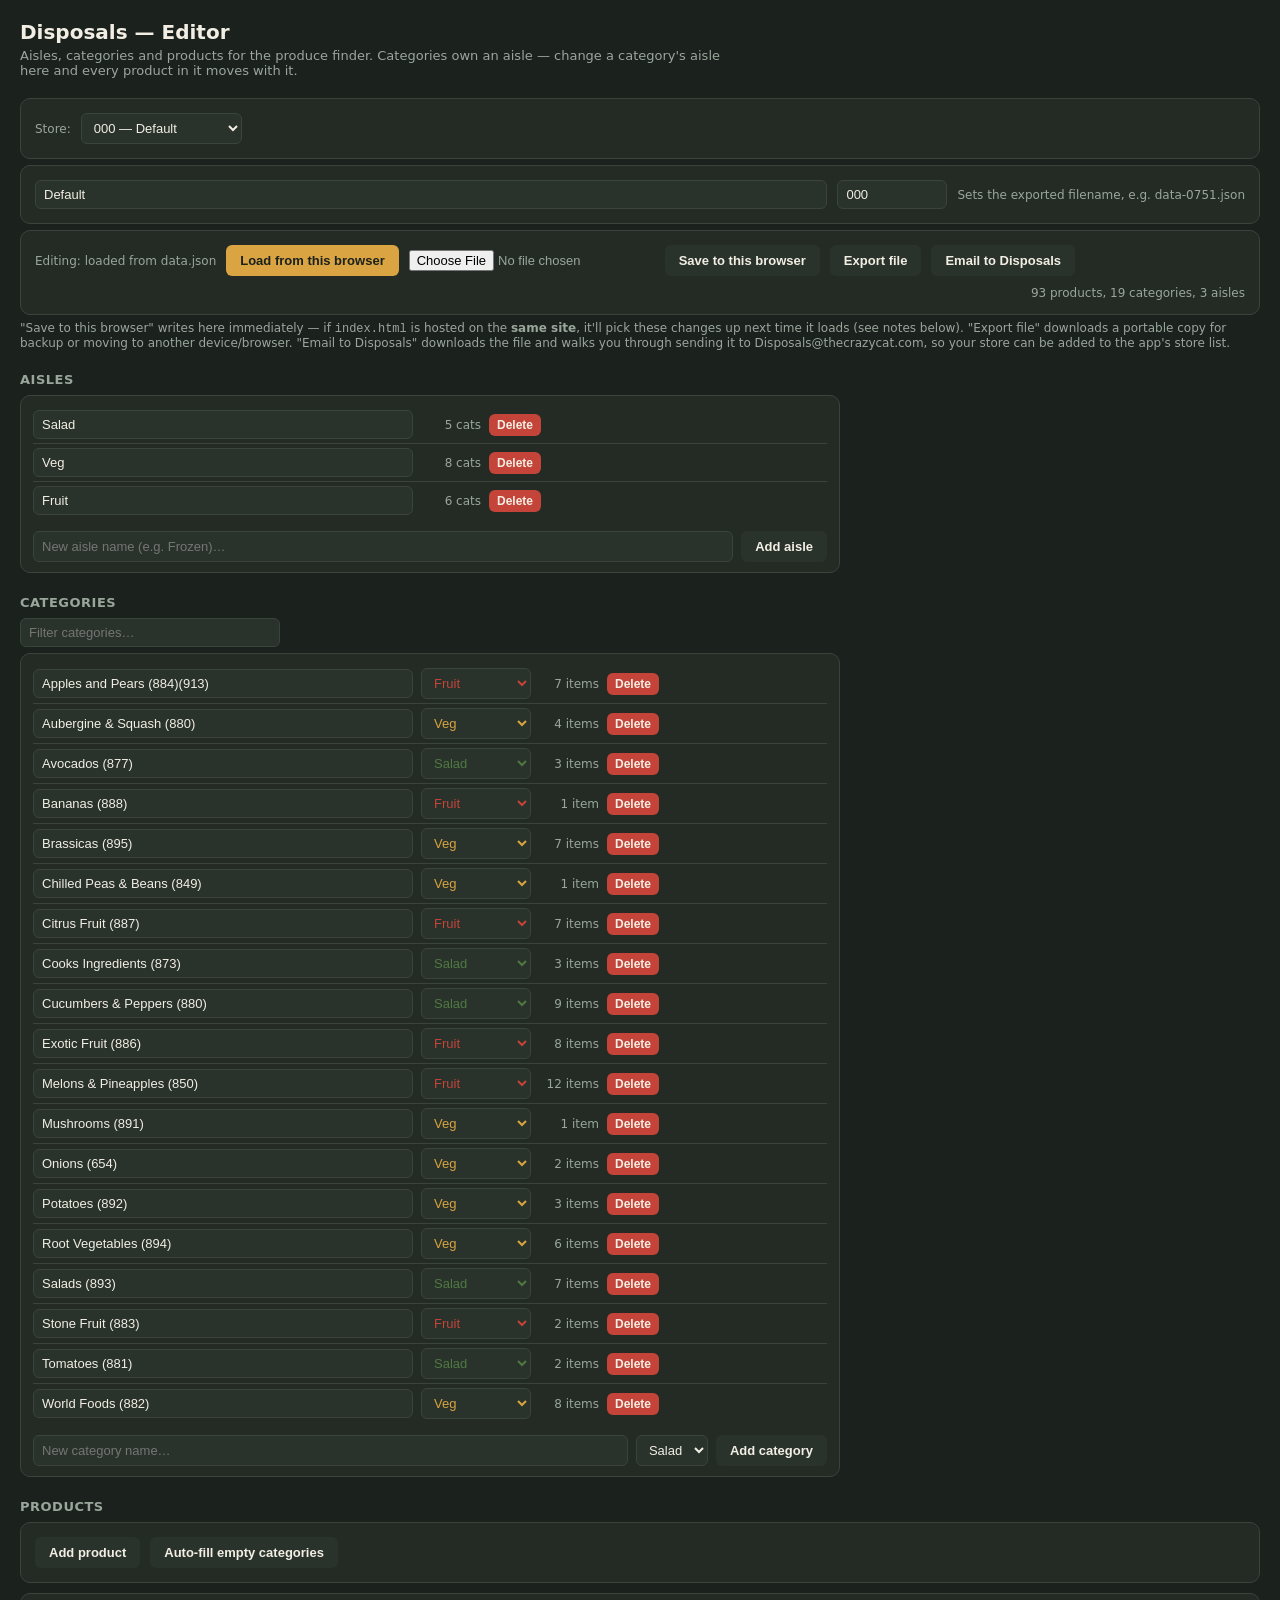
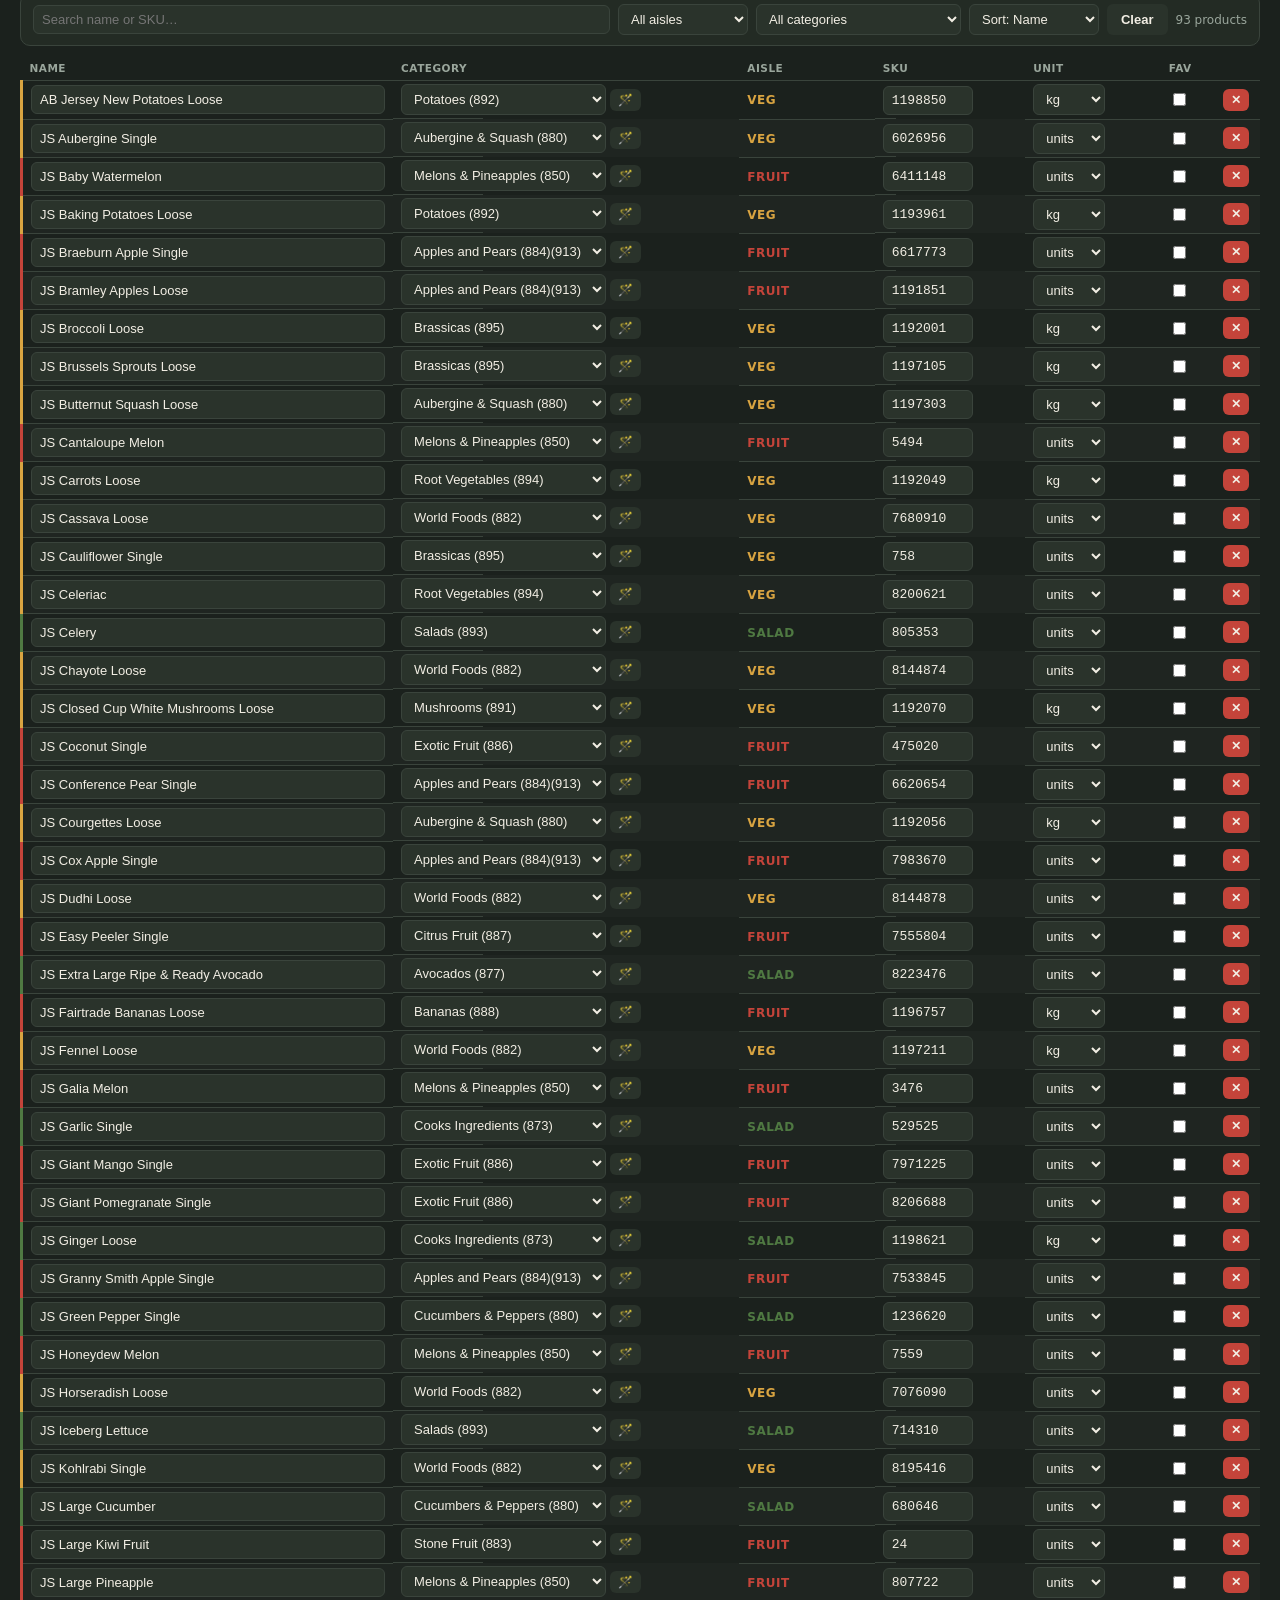
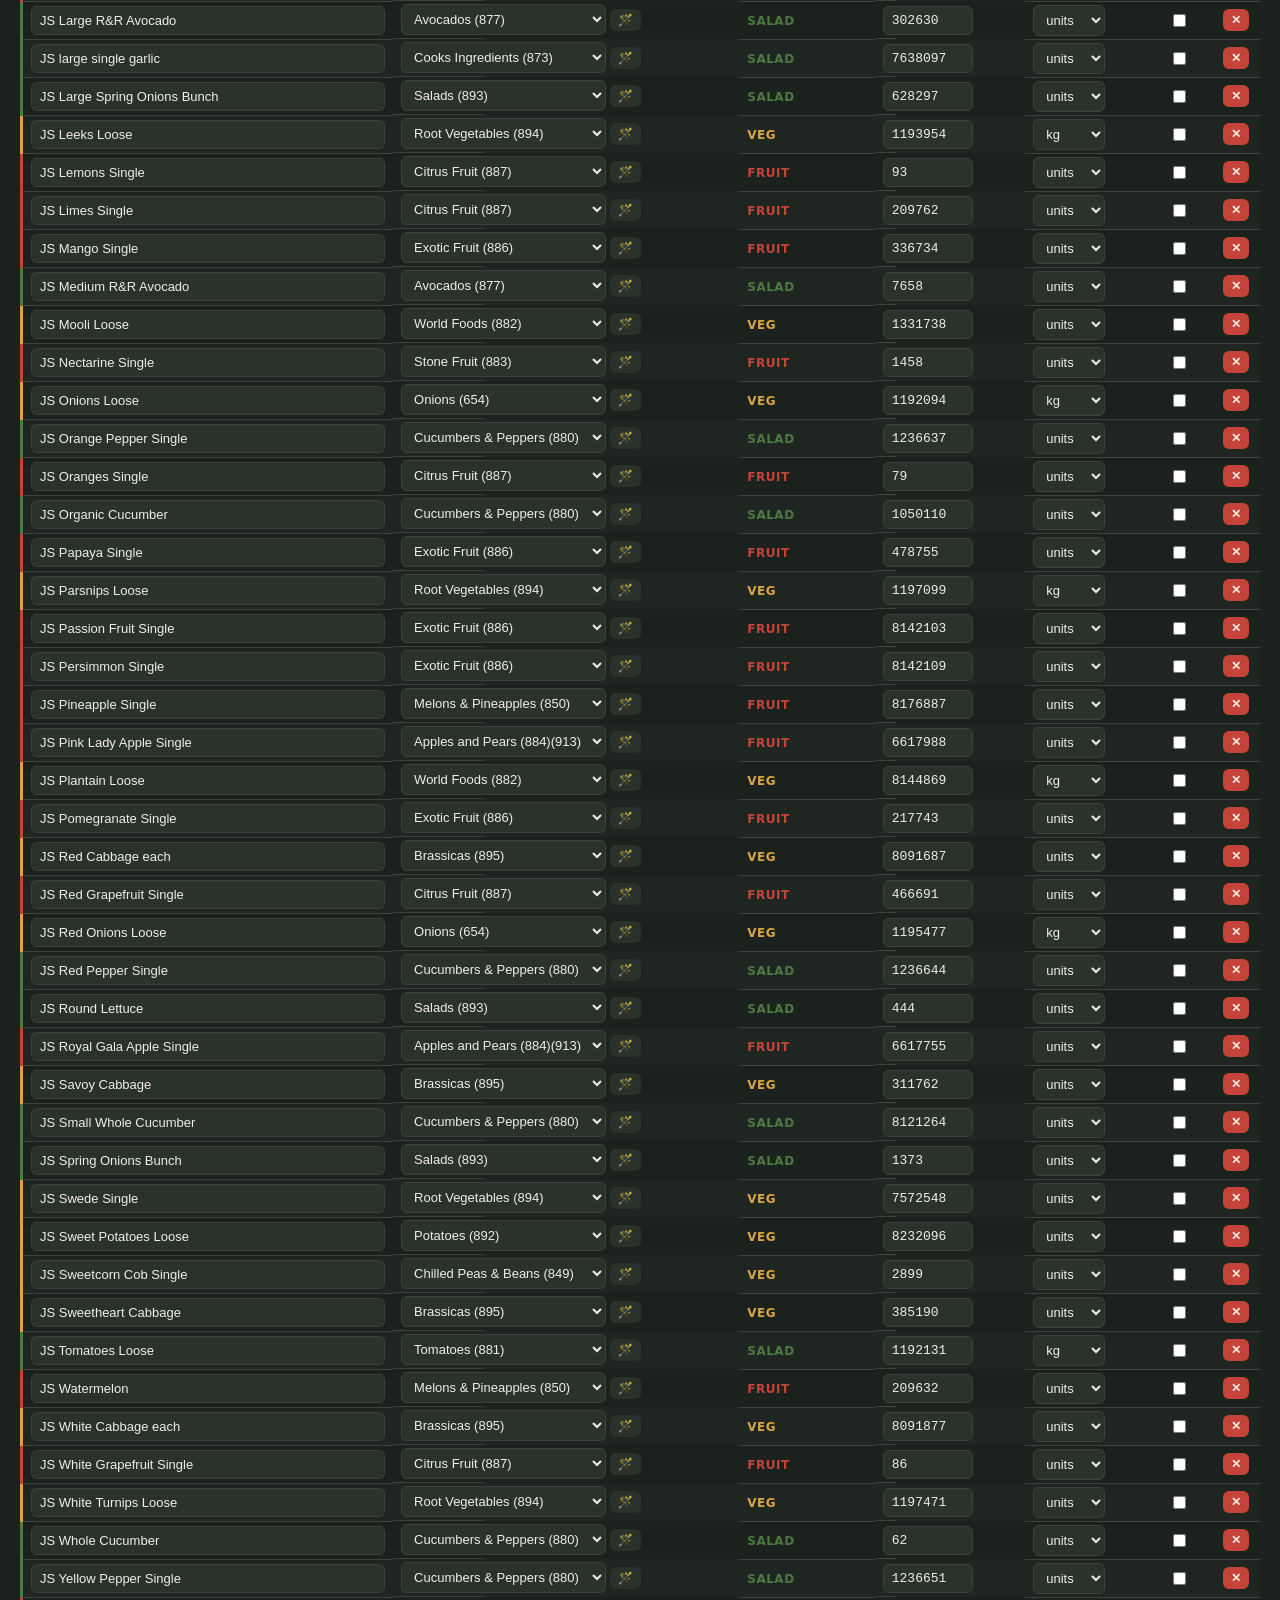
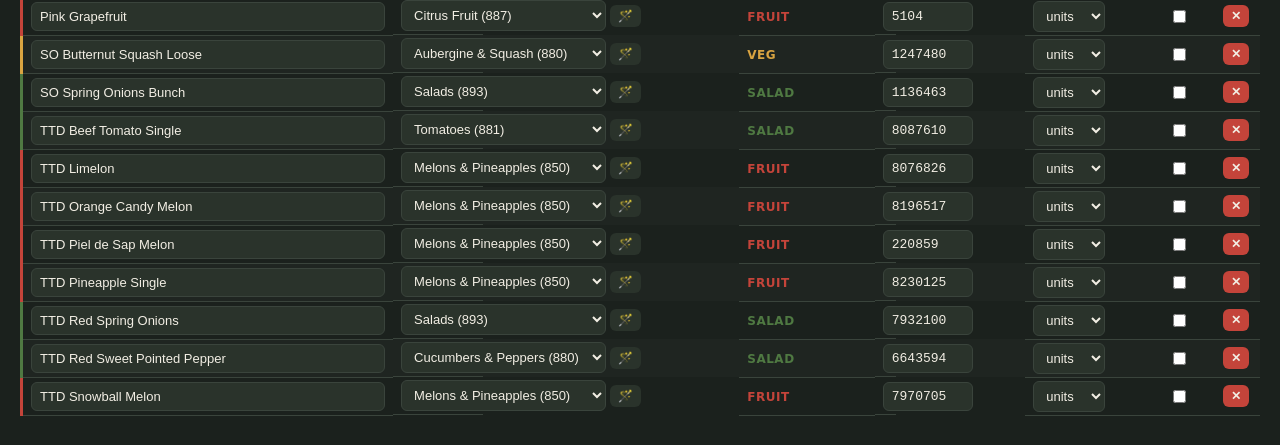
<file: aisle-editor.html>
<!DOCTYPE html>
<html lang="en">
<head>
<meta charset="UTF-8">
<meta name="viewport" content="width=device-width, initial-scale=1">
<title>Disposals — Editor</title>
<style>
  :root {
    --bg: #1B211D; --panel: #232B24; --panel-raised: #2A332B;
    --line: #3A443C; --text: #F2EEE4; --text-muted: #9AA69C;
    --fruit: #C4443A; --veg: #D9A441; --salad: #4F7942;
  }
  * { box-sizing: border-box; }
  [hidden] { display: none !important; }
  body {
    margin: 0; background: var(--bg); color: var(--text);
    font-family: 'Inter', system-ui, sans-serif; padding: 20px;
  }
  h1 { font-size: 20px; margin: 0 0 4px; }
  p.sub { color: var(--text-muted); margin: 0 0 20px; font-size: 13px; max-width: 700px; }
  h2 { font-size: 13px; text-transform: uppercase; letter-spacing: 0.5px; color: var(--text-muted); margin: 22px 0 8px; }

  .toolbar {
    display: flex; gap: 10px; align-items: center; flex-wrap: wrap;
    margin-bottom: 6px; padding: 14px; background: var(--panel);
    border: 1px solid var(--line); border-radius: 10px;
  }
  .toolbar-note { color: var(--text-muted); font-size: 12px; margin: 0 0 18px; }
  .toolbar input[type="file"] { color: var(--text-muted); font-size: 13px; }
  button {
    background: var(--veg); color: var(--bg); border: none;
    border-radius: 6px; padding: 8px 14px; font-weight: 700; cursor: pointer;
    font-size: 13px;
  }
  button.secondary { background: var(--panel-raised); color: var(--text); }
  button.danger { background: var(--fruit); color: var(--text); }
  button.icon-btn { padding: 4px 8px; font-size: 12px; }
  .toolbar .count { color: var(--text-muted); font-size: 12px; margin-left: auto; }

  input[type="text"], select {
    background: var(--panel-raised); border: 1px solid var(--line);
    color: var(--text); border-radius: 6px; padding: 6px 8px; font-size: 13px;
  }
  select option { background: var(--panel-raised); color: var(--text); }

  table { width: 100%; border-collapse: collapse; font-size: 13px; table-layout: fixed; }
  thead th:nth-child(1), tbody td:nth-child(1) { width: 30%; }
  thead th:nth-child(2), tbody td:nth-child(2) { width: 26%; }
  thead th:nth-child(3), tbody td:nth-child(3) { width: 10%; }
  thead th:nth-child(4), tbody td:nth-child(4) { width: 14%; }
  thead th:nth-child(5), tbody td:nth-child(5) { width: 10%; }
  thead th:nth-child(6), tbody td:nth-child(6) { width: 6%; }
  thead th:nth-child(7), tbody td:nth-child(7) { width: 4%; }
  thead th {
    text-align: left; padding: 6px 8px; border-bottom: 1px solid var(--line);
    color: var(--text-muted); font-weight: 600; position: sticky; top: 0;
    background: var(--bg); font-size: 10.5px; text-transform: uppercase; letter-spacing: 0.5px;
  }
  tbody td { padding: 3px 8px; border-bottom: 1px solid var(--line); vertical-align: middle; }
  tbody tr:nth-child(even) { background: rgba(255,255,255,0.02); }
  tbody tr:hover { background: var(--panel); }
  tbody tr { border-left: 3px solid transparent; }
  tbody tr[data-color="Fruit"] { border-left-color: var(--fruit); }
  tbody tr[data-color="Veg"] { border-left-color: var(--veg); }
  tbody tr[data-color="Salad"] { border-left-color: var(--salad); }
  .name-cell { font-weight: 600; }
  .name-cell input { width: 100%; }
  .sku-cell { display: flex; align-items: center; gap: 4px; }
  .sku-cell input { font-family: 'IBM Plex Mono', monospace; width: 90px; }
  .sku-dupe-warn { color: var(--fruit); font-size: 13px; cursor: help; }
  .aisle-Fruit { color: var(--fruit); }
  .aisle-Veg { color: var(--veg); }
  .aisle-Salad { color: var(--salad); }
  .row-changed td:first-child { box-shadow: inset 3px 0 0 var(--veg); }
  .empty-notice { color: var(--text-muted); padding: 40px; text-align: center; }
  .table-wrap { overflow-x: auto; margin-bottom: 10px; }
  .cat-select-cell { display: flex; gap: 4px; align-items: center; }
  .aisle-readonly { font-size: 12px; font-weight: 700; text-transform: uppercase; letter-spacing: 0.5px; }

  .panel {
    display: flex; flex-direction: column; gap: 4px;
    background: var(--panel); border: 1px solid var(--line);
    border-radius: 10px; padding: 10px 12px; margin-bottom: 18px;
    max-width: 820px;
  }
  .panel-row {
    display: flex; align-items: center; gap: 8px;
    padding: 4px 0; border-bottom: 1px solid var(--line);
  }
  .panel-row:last-child { border-bottom: none; }
  .panel-row input[type="text"] { flex: 1 1 320px; max-width: 380px; }
  .panel-row select { flex: none; width: 110px; }
  .panel-row .count { color: var(--text-muted); font-size: 12px; width: 60px; flex: none; text-align: right; }
  .panel-add-row { display: flex; gap: 8px; margin-top: 8px; flex-wrap: wrap; }
  .panel-add-row input { flex: 1; min-width: 140px; }
  .filter-bar {
    display: flex; gap: 8px; align-items: center; flex-wrap: wrap;
    margin-bottom: 10px; padding: 10px 12px; background: var(--panel);
    border: 1px solid var(--line); border-radius: 10px;
  }
  .filter-bar input[type="text"] { flex: 1; min-width: 180px; }
  .filter-bar select { min-width: 130px; }
  .filter-bar .count { color: var(--text-muted); font-size: 12px; margin-left: auto; }
  .cat-search { margin-bottom: 6px; }
  .cat-search input { width: 260px; }

  .modal-overlay {
    position: fixed; inset: 0; background: rgba(0,0,0,0.6);
    display: flex; align-items: center; justify-content: center; z-index: 100;
  }
  .modal {
    background: var(--panel); border: 1px solid var(--line); border-radius: 12px;
    padding: 20px; width: 340px; display: flex; flex-direction: column; gap: 12px;
  }
  .modal h3 { margin: 0; font-size: 16px; }
  .modal label { display: flex; flex-direction: column; gap: 4px; font-size: 12px; color: var(--text-muted); }
  .modal label input, .modal label select { width: 100%; }
  .modal-actions { display: flex; justify-content: flex-end; gap: 8px; margin-top: 4px; }
  .dupe-warning { color: var(--fruit); font-size: 12px; margin: -4px 0 0; }

  .restore-banner {
    display: flex; align-items: center; gap: 10px; flex-wrap: wrap;
    background: var(--panel-raised); border: 1px solid var(--veg);
    border-radius: 8px; padding: 10px 12px; margin-bottom: 14px; font-size: 13px;
  }
  .restore-banner span { flex: 1; min-width: 200px; }
</style>
</head>
<body>

<h1>Disposals — Editor</h1>
<p class="sub">Aisles, categories and products for the produce finder. Categories own an aisle — change a category's aisle here and every product in it moves with it.</p>

<div class="toolbar" style="margin-bottom:6px;">
  <label for="editorStoreSelect" style="font-size:12px;color:var(--text-muted);">Store:</label>
  <select id="editorStoreSelect">
    <option value="000">000 — Default</option>
    <option value="new">+ Add new store</option>
  </select>
</div>
<div id="storeMetaRow" class="toolbar" hidden>
  <input type="text" id="editorStoreName" placeholder="Store name" maxlength="25" style="flex:1;min-width:160px;">
  <input type="text" id="editorStoreNumber" placeholder="Store #" inputmode="numeric" maxlength="4" style="width:110px;">
  <span class="count" id="storeMetaHint">Sets the exported filename, e.g. data-0751.json</span>
</div>

<div class="toolbar">
  <span id="sourceLabel" style="font-size:12px;color:var(--text-muted);"></span>
  <button id="loadLocalBtn">Load from this browser</button>
  <input type="file" id="fileInput" accept="application/json">
  <button id="saveLocalBtn" class="secondary" disabled>Save to this browser</button>
  <button id="exportBtn" class="secondary" disabled>Export file</button>
  <button id="emailExportBtn" class="secondary" disabled>Email to Disposals</button>
  <span class="count" id="countLabel"></span>
</div>
<p class="toolbar-note">
  "Save to this browser" writes here immediately — if <code>index.html</code> is hosted on
  the <strong>same site</strong>, it'll pick these changes up next time it loads (see notes below).
  "Export file" downloads a portable copy for backup or moving to another device/browser.
  "Email to Disposals" downloads the file and walks you through sending it to Disposals@thecrazycat.com, so your store can be added to the app's store list.
</p>

<div class="modal-overlay" id="emailInstructionsModal" hidden>
  <div class="modal">
    <h3>Send this store's file</h3>
    <p style="margin:0;font-size:13px;color:var(--text-muted);">
      <strong id="emailDownloadedFilename"></strong> just downloaded to this device.
    </p>
    <ol style="margin:0;padding-left:18px;font-size:13px;line-height:1.6;">
      <li>Find that file (check your Downloads folder/notification).</li>
      <li>Attach it to an email.</li>
      <li>Send it to the address below.</li>
    </ol>
    <div style="display:flex;align-items:center;gap:8px;background:var(--panel-raised);border:1px solid var(--line);border-radius:6px;padding:8px 10px;">
      <code id="emailAddressText" style="flex:1;font-size:13px;user-select:all;">Disposals@thecrazycat.com</code>
      <button id="copyEmailBtn" class="secondary icon-btn" type="button">Copy</button>
    </div>
    <div class="modal-actions" style="justify-content:space-between;">
      <button id="openEmailAppBtn" class="secondary" type="button">Open email app</button>
      <button id="closeEmailModalBtn" type="button">Done</button>
    </div>
  </div>
</div>

<div class="restore-banner" id="restoreBanner" hidden>
  <span id="restoreBannerText"></span>
  <button id="restoreBtn" class="secondary">Load them instead</button>
  <button id="discardRestoreBtn" class="secondary">Discard</button>
</div>

<div id="mainArea" hidden>

  <h2>Aisles</h2>
  <div class="panel">
    <div id="aisleList"></div>
    <div class="panel-add-row">
      <input type="text" id="newAisleInput" placeholder="New aisle name (e.g. Frozen)…">
      <button id="addAisleBtn" class="secondary">Add aisle</button>
    </div>
  </div>

  <h2>Categories</h2>
  <div class="cat-search"><input type="text" id="catSearchInput" placeholder="Filter categories…"></div>
  <div class="panel">
    <div id="catList"></div>
    <div class="panel-add-row">
      <input type="text" id="newCatInput" placeholder="New category name…">
      <select id="newCatAisle"></select>
      <button id="addCatBtn" class="secondary">Add category</button>
    </div>
  </div>

  <h2>Products</h2>
  <div class="toolbar" style="margin-bottom:10px;">
    <button id="addProductBtn" class="secondary">Add product</button>
    <button id="autoFillBtn" class="secondary">Auto-fill empty categories</button>
  </div>
  <div class="filter-bar">
    <input type="text" id="searchInput" placeholder="Search name or SKU…">
    <select id="filterAisle"><option value="">All aisles</option></select>
    <select id="filterCategory"><option value="">All categories</option></select>
    <select id="sortSelect">
      <option value="name">Sort: Name</option>
      <option value="category">Sort: Category</option>
      <option value="aisle">Sort: Aisle</option>
      <option value="sku">Sort: SKU</option>
    </select>
    <button id="clearFiltersBtn" class="secondary">Clear</button>
    <span class="count" id="filterCountLabel"></span>
  </div>
  <div class="table-wrap">
    <table id="table">
      <thead>
        <tr>
          <th>Name</th>
          <th style="width:230px">Category</th>
          <th style="width:90px">Aisle</th>
          <th style="width:100px">SKU</th>
          <th style="width:90px">Unit</th>
          <th style="width:36px">Fav</th>
          <th style="width:30px"></th>
        </tr>
      </thead>
      <tbody id="tbody"></tbody>
    </table>
  </div>
</div>
<p class="empty-notice" id="emptyNotice">Load data from this browser, or import a products.json / data.json file, to start editing.</p>

<div class="modal-overlay" id="addProductModal" hidden>
  <div class="modal">
    <h3>Add product</h3>
    <label>Name<input type="text" id="apName" placeholder="Product name…"></label>
    <label>Category
      <select id="apCategory"></select>
    </label>
    <label id="apFallbackWrap">Fallback aisle (no category set)
      <select id="apFallbackAisle"></select>
    </label>
    <label>SKU (required)<input type="text" id="apSku" placeholder="e.g. 1198850" required></label>
    <label>Unit
      <select id="apUnit"></select>
    </label>
    <p class="dupe-warning" id="apDupeWarning" hidden></p>
    <div class="modal-actions">
      <button id="apCancel" class="secondary">Cancel</button>
      <button id="apSave">Add product</button>
    </div>
  </div>
</div>

<script>
// Mirrors app.js's per-store namespacing: the default store (000) keeps the
// original, unsuffixed key so this editor still shares state with index.html
// on that store; any other ?store=NNNN gets its own "_NNNN" localStorage key
// and data file, matching stores/data-NNNN.json.
const ACTIVE_STORE = new URLSearchParams(location.search).get('store')
  || localStorage.getItem('cratelog_active_store')
  || '000';
const DATA_KEY = ACTIVE_STORE === '000' ? 'cratelog_data' : `cratelog_data_${ACTIVE_STORE}`;
function activeStoreDataFile() {
  // 'new' isn't a real store yet — it starts from the default catalog as a
  // template, same as opening the default store itself.
  return (ACTIVE_STORE === '000' || ACTIVE_STORE === 'new') ? 'data.json' : `stores/data-${ACTIVE_STORE}.json`;
}
let DATA = null;

const UNIT_OPTIONS = [
  { value: 'units', label: 'units' },
  { value: 'cases', label: 'cases' },
  { value: 'kg', label: 'kg' },
];

// Sanitizes an <input> live as the user types, preserving cursor position
// when the cleaned value differs from what's on screen.
function sanitizeInput(el, cleanFn) {
  const raw = el.value;
  const cleaned = cleanFn(raw);
  if (cleaned === raw) return cleaned;
  const pos = Math.max(0, el.selectionStart - (raw.length - cleaned.length));
  el.value = cleaned;
  el.setSelectionRange(pos, pos);
  return cleaned;
}
function cleanStoreNumber(v) { return v.replace(/[^0-9]/g, '').slice(0, 4); }
function cleanStoreName(v) {
  return v.replace(/[^a-zA-Z ]/g, '').replace(/ {2,}/g, ' ').slice(0, 25)
    .toLowerCase().replace(/(^|\s)[a-z]/g, c => c.toUpperCase());
}

const AUTO_RULES = [
  { kw: ['banana'], aisle: 'Fruit', category: 'Bananas' },
  { kw: ['apple', 'pear'], aisle: 'Fruit', category: 'Apples & Pears' },
  { kw: ['lemon', 'lime', 'grapefruit', 'easy peeler', 'orange'], aisle: 'Fruit', category: 'Citrus' },
  { kw: ['kiwi'], aisle: 'Fruit', category: 'Kiwi' },
  { kw: ['melon', 'watermelon'], aisle: 'Fruit', category: 'Melons' },
  { kw: ['pineapple', 'mango', 'pomegranate', 'papaya', 'persimmon', 'passion fruit', 'coconut'], aisle: 'Fruit', category: 'Tropical & Exotic Fruit' },
  { kw: ['pepper'], aisle: 'Veg', category: 'Peppers' },
  { kw: ['avocado'], aisle: 'Veg', category: 'Avocados' },
  { kw: ['mushroom'], aisle: 'Veg', category: 'Mushrooms' },
  { kw: ['carrot', 'swede', 'parsnip', 'turnip', 'celeriac', 'leek'], aisle: 'Veg', category: 'Root Vegetables' },
  { kw: ['sweetcorn'], aisle: 'Veg', category: 'Corn & Sweetcorn' },
  { kw: ['brussels', 'broccoli', 'cauliflower'], aisle: 'Veg', category: 'Broccoli, Cauliflower & Brassicas' },
  { kw: ['cabbage'], aisle: 'Veg', category: 'Cabbage' },
  { kw: ['courgette', 'aubergine', 'butternut', 'squash'], aisle: 'Veg', category: 'Aubergine & Squash' },
  { kw: ['baking potato', 'sweet potato', 'jersey new potato', 'potato'], aisle: 'Veg', category: 'Potatoes & Sweet Potatoes' },
  { kw: ['horseradish', 'dudhi', 'cassava', 'mooli', 'chayote', 'kohlrabi', 'plantain', 'fennel'], aisle: 'Veg', category: 'World & Speciality Veg' },
  { kw: ['tomato'], aisle: 'Salad', category: 'Tomatoes' },
  { kw: ['lettuce'], aisle: 'Salad', category: 'Lettuce' },
  { kw: ['cucumber', 'celery'], aisle: 'Salad', category: 'Cucumber & Celery' },
  { kw: ['spring onion'], aisle: 'Salad', category: 'Spring Onions' },
  { kw: ['onion', 'garlic', 'ginger'], aisle: 'Veg', category: 'Onions, Garlic & Ginger' },
];
function autoSuggest(name) {
  const low = (name || '').toLowerCase();
  for (const rule of AUTO_RULES) {
    if (rule.kw.some(k => low.includes(k))) return { aisle: rule.aisle, category: rule.category };
  }
  return null;
}

const els = {
  editorStoreSelect: document.getElementById('editorStoreSelect'),
  sourceLabel: document.getElementById('sourceLabel'),
  loadLocalBtn: document.getElementById('loadLocalBtn'),
  fileInput: document.getElementById('fileInput'),
  saveLocalBtn: document.getElementById('saveLocalBtn'),
  exportBtn: document.getElementById('exportBtn'),
  emailExportBtn: document.getElementById('emailExportBtn'),
  countLabel: document.getElementById('countLabel'),
  storeMetaRow: document.getElementById('storeMetaRow'),
  editorStoreName: document.getElementById('editorStoreName'),
  editorStoreNumber: document.getElementById('editorStoreNumber'),
  mainArea: document.getElementById('mainArea'),
  emptyNotice: document.getElementById('emptyNotice'),
  tbody: document.getElementById('tbody'),
  aisleList: document.getElementById('aisleList'),
  newAisleInput: document.getElementById('newAisleInput'),
  addAisleBtn: document.getElementById('addAisleBtn'),
  catList: document.getElementById('catList'),
  newCatInput: document.getElementById('newCatInput'),
  newCatAisle: document.getElementById('newCatAisle'),
  addCatBtn: document.getElementById('addCatBtn'),
  addProductBtn: document.getElementById('addProductBtn'),
  autoFillBtn: document.getElementById('autoFillBtn'),
  catSearchInput: document.getElementById('catSearchInput'),
  searchInput: document.getElementById('searchInput'),
  filterAisle: document.getElementById('filterAisle'),
  filterCategory: document.getElementById('filterCategory'),
  sortSelect: document.getElementById('sortSelect'),
  clearFiltersBtn: document.getElementById('clearFiltersBtn'),
  filterCountLabel: document.getElementById('filterCountLabel'),
  addProductModal: document.getElementById('addProductModal'),
  apName: document.getElementById('apName'),
  apCategory: document.getElementById('apCategory'),
  apFallbackWrap: document.getElementById('apFallbackWrap'),
  apFallbackAisle: document.getElementById('apFallbackAisle'),
  apSku: document.getElementById('apSku'),
  apUnit: document.getElementById('apUnit'),
  apDupeWarning: document.getElementById('apDupeWarning'),
  apSave: document.getElementById('apSave'),
  apCancel: document.getElementById('apCancel'),
  emailInstructionsModal: document.getElementById('emailInstructionsModal'),
  emailDownloadedFilename: document.getElementById('emailDownloadedFilename'),
  copyEmailBtn: document.getElementById('copyEmailBtn'),
  openEmailAppBtn: document.getElementById('openEmailAppBtn'),
  closeEmailModalBtn: document.getElementById('closeEmailModalBtn'),
  restoreBanner: document.getElementById('restoreBanner'),
  restoreBannerText: document.getElementById('restoreBannerText'),
  restoreBtn: document.getElementById('restoreBtn'),
  discardRestoreBtn: document.getElementById('discardRestoreBtn'),
};

// Lists every store from stores/stores.json (same manifest index.html's
// dropdown reads) plus a fixed "+ Add new store" option. A missing/
// unreachable manifest just leaves the dropdown at its static Default +
// Add new store fallback already in the HTML.
//
// The select stays disabled for the duration of the fetch: it starts
// populated with only the static fallback options, and swapping its
// innerHTML out from under a click the user made while those were still
// showing would select whatever ended up in that same list position —
// not what they actually clicked on.
async function initStoreSelect() {
  els.editorStoreSelect.disabled = true;
  let manifest;
  try {
    const res = await fetch('stores/stores.json?t=' + Date.now(), { cache: 'no-store' });
    if (!res.ok) return;
    manifest = await res.json();
    if (!Array.isArray(manifest)) return;
    const storeOptions = manifest.map(s => `<option value="${s.number}">${s.number} — ${s.name}</option>`).join('');
    els.editorStoreSelect.innerHTML = storeOptions + '<option value="new">+ Add new store</option>';
    els.editorStoreSelect.value = ACTIVE_STORE;
  } catch (e) {
    // leave the static fallback options in place
  } finally {
    els.editorStoreSelect.disabled = false;
  }
}
initStoreSelect();

els.editorStoreSelect.addEventListener('change', () => {
  const num = els.editorStoreSelect.value;
  // Persist the pick even for '000': ACTIVE_STORE falls back to this key
  // when the URL has no ?store= param, so leaving it stale here would
  // send a "Default" selection right back to whatever store was last
  // active (e.g. from a prior index.html session) instead of Default.
  localStorage.setItem('cratelog_active_store', num);
  const url = new URL(location.href);
  if (num === '000') url.searchParams.delete('store'); else url.searchParams.set('store', num);
  location.href = url.toString();
});

function loadFromBrowser() {
  const raw = localStorage.getItem(DATA_KEY);
  if (!raw) { alert('Nothing saved in this browser yet — this browser hasn\'t opened index.html, or it hasn\'t saved anything. Import a file instead.'); return; }
  try {
    DATA = JSON.parse(raw);
    els.sourceLabel.textContent = 'Editing: data saved in this browser';
    activate();
  } catch (e) { alert('Could not read saved data: ' + e.message); }
}

els.loadLocalBtn.addEventListener('click', loadFromBrowser);

els.fileInput.addEventListener('change', (e) => {
  const file = e.target.files[0];
  if (!file) return;
  const reader = new FileReader();
  reader.onload = (ev) => {
    try {
      const parsed = JSON.parse(ev.target.result);
      if (Array.isArray(parsed)) {
        // legacy flat products array — wrap it with defaults
        const cats = [...new Set(parsed.map(p => p.category).filter(Boolean))];
        DATA = {
          version: 1,
          aisles: ['Salad', 'Veg', 'Fruit'],
          categories: cats.map(name => ({ name, aisle: 'Veg' })),
          products: parsed.map(p => ({ id: p.id, name: p.name, category: p.category || '', sku: p.sku || null })),
        };
      } else if (parsed && parsed.products && parsed.categories && parsed.aisles) {
        DATA = parsed;
      } else {
        throw new Error('Unrecognised file shape');
      }
      els.sourceLabel.textContent = `Editing: imported from ${file.name}`;
      activate();
    } catch (err) {
      alert('Could not read that file: ' + err.message);
    }
  };
  reader.readAsText(file);
});

function activate() {
  els.saveLocalBtn.disabled = false;
  els.exportBtn.disabled = false;
  els.emailExportBtn.disabled = false;
  if (!DATA.store) DATA.store = { name: '', number: '' };
  els.editorStoreName.value = DATA.store.name || '';
  els.editorStoreNumber.value = DATA.store.number || '';
  els.storeMetaRow.hidden = false;
  render();
}

els.editorStoreName.addEventListener('input', () => {
  DATA.store.name = sanitizeInput(els.editorStoreName, cleanStoreName);
});
els.editorStoreNumber.addEventListener('input', () => {
  DATA.store.number = sanitizeInput(els.editorStoreNumber, cleanStoreNumber);
});

function saveToBrowser() {
  localStorage.setItem(DATA_KEY, JSON.stringify(DATA));
  alert('Saved to this browser. If index.html is hosted on the same site, reload it there to see the changes.');
}
els.saveLocalBtn.addEventListener('click', saveToBrowser);

function exportFilename() {
  // named from the store number field (not the URL's ?store=) so a brand-new
  // store typed in here exports correctly even with no ?store= param yet
  const number = ((DATA.store && DATA.store.number) || '').trim().replace(/[^a-z0-9]+/gi, '');
  return (!number || number === '000') ? 'data.json' : `data-${number}.json`;
}

function downloadDataFile() {
  const blob = new Blob([JSON.stringify(DATA, null, 2)], { type: 'application/json' });
  const url = URL.createObjectURL(blob);
  const a = document.createElement('a');
  a.href = url;
  a.download = exportFilename();
  a.click();
  URL.revokeObjectURL(url);
}

els.exportBtn.addEventListener('click', downloadDataFile);

// Browsers won't let a web page attach a file to an email for you (a real,
// deliberate anti-spam limitation) — so this downloads the file, then opens
// a pre-addressed email and tells the user to attach what just downloaded.
const DISPOSALS_EMAIL = 'Disposals@thecrazycat.com';
// mailto: is unreliable across platforms — on Windows without a default
// mail app configured it can pop a bare "choose an app" prompt instead of
// a compose window, so it's offered as one option here, not the only path.
// The modal stays open (unlike a one-shot alert) so the instructions and
// the address are still there after the user comes back from their email app.
function mailtoUrl(filename) {
  const storeLabel = [DATA.store && DATA.store.name, DATA.store && DATA.store.number ? '#' + DATA.store.number : '']
    .filter(Boolean).join(' ');
  const subject = `Store data${storeLabel ? ' — ' + storeLabel : ''}`;
  const body = `Hi,\n\nOur store's data file (${filename}) just downloaded to this device — please find it attached.\n\nThis is so our store can be added to the app's store list.\n\nThanks!`;
  return `mailto:${DISPOSALS_EMAIL}?subject=${encodeURIComponent(subject)}&body=${encodeURIComponent(body)}`;
}

els.emailExportBtn.addEventListener('click', () => {
  const filename = exportFilename();
  downloadDataFile();
  els.emailDownloadedFilename.textContent = `"${filename}"`;
  els.openEmailAppBtn.onclick = () => { window.location.href = mailtoUrl(filename); };
  els.emailInstructionsModal.hidden = false;
});

els.copyEmailBtn.addEventListener('click', async () => {
  try {
    await navigator.clipboard.writeText(DISPOSALS_EMAIL);
    els.copyEmailBtn.textContent = 'Copied!';
  } catch (e) {
    els.copyEmailBtn.textContent = 'Select & copy above';
  }
  setTimeout(() => { els.copyEmailBtn.textContent = 'Copy'; }, 2000);
});

els.closeEmailModalBtn.addEventListener('click', () => { els.emailInstructionsModal.hidden = true; });
els.emailInstructionsModal.addEventListener('click', (e) => {
  if (e.target === els.emailInstructionsModal) els.emailInstructionsModal.hidden = true;
});

/* ---------------- Render root ---------------- */

function render() {
  const hasData = !!DATA;
  els.emptyNotice.hidden = hasData;
  els.mainArea.hidden = !hasData;
  if (!hasData) return;
  els.countLabel.textContent = `${DATA.products.length} products, ${DATA.categories.length} categories, ${DATA.aisles.length} aisles`;
  renderAisles();
  renderCategories();
  renderFilterControls();
  renderTable();
}

/* ---------------- Aisles panel ---------------- */

function renderAisles() {
  els.aisleList.innerHTML = '';
  els.newCatAisle.innerHTML = DATA.aisles.map(a => `<option value="${a}">${a}</option>`).join('');
  DATA.aisles.forEach(aisle => {
    const row = document.createElement('div');
    row.className = 'panel-row';

    const input = document.createElement('input');
    input.type = 'text';
    input.value = aisle;
    input.addEventListener('change', () => renameAisle(aisle, input.value.trim()));
    row.appendChild(input);

    const catCount = DATA.categories.filter(c => c.aisle === aisle).length;
    const count = document.createElement('span');
    count.className = 'count';
    count.textContent = `${catCount} cat${catCount === 1 ? '' : 's'}`;
    row.appendChild(count);

    const delBtn = document.createElement('button');
    delBtn.className = 'danger icon-btn';
    delBtn.textContent = 'Delete';
    delBtn.addEventListener('click', () => deleteAisle(aisle));
    row.appendChild(delBtn);

    els.aisleList.appendChild(row);
  });
}

function renameAisle(oldName, newName) {
  if (!newName || newName === oldName) { renderAisles(); return; }
  if (DATA.aisles.includes(newName)) { alert(`"${newName}" already exists.`); renderAisles(); return; }
  DATA.aisles = DATA.aisles.map(a => a === oldName ? newName : a);
  DATA.categories.forEach(c => { if (c.aisle === oldName) c.aisle = newName; });
  render();
}

function deleteAisle(aisle) {
  if (DATA.aisles.length <= 1) { alert('You need at least one aisle.'); return; }
  const affectedCats = DATA.categories.filter(c => c.aisle === aisle);
  const remaining = DATA.aisles.filter(a => a !== aisle);
  let msg = `Delete aisle "${aisle}"?`;
  if (affectedCats.length > 0) {
    msg += ` ${affectedCats.length} categor${affectedCats.length === 1 ? 'y' : 'ies'} using it will move to "${remaining[0]}".`;
  }
  if (!confirm(msg)) return;
  DATA.categories.forEach(c => { if (c.aisle === aisle) c.aisle = remaining[0]; });
  DATA.aisles = remaining;
  render();
}

els.addAisleBtn.addEventListener('click', () => {
  const name = els.newAisleInput.value.trim();
  if (!name) return;
  if (DATA.aisles.includes(name)) { alert('That aisle already exists.'); return; }
  DATA.aisles.push(name);
  els.newAisleInput.value = '';
  render();
});

/* ---------------- Categories panel ---------------- */

function renderCategories() {
  els.catList.innerHTML = '';
  const q = els.catSearchInput.value.trim().toLowerCase();
  const filtered = q ? DATA.categories.filter(c => c.name.toLowerCase().includes(q)) : DATA.categories;
  if (filtered.length === 0) {
    const empty = document.createElement('p');
    empty.style.cssText = 'color:var(--text-muted);font-size:13px;margin:4px 0;';
    empty.textContent = DATA.categories.length === 0 ? 'No categories yet.' : `No categories match "${q}".`;
    els.catList.appendChild(empty);
    return;
  }
  [...filtered].sort((a, b) => a.name.localeCompare(b.name)).forEach((cat) => {
    const row = document.createElement('div');
    row.className = 'panel-row';

    const input = document.createElement('input');
    input.type = 'text';
    input.value = cat.name;
    input.addEventListener('change', () => renameCategory(cat.name, input.value.trim()));
    row.appendChild(input);

    const aisleSelect = document.createElement('select');
    aisleSelect.className = 'aisle-' + cat.aisle;
    DATA.aisles.forEach(a => {
      const opt = document.createElement('option');
      opt.value = a; opt.textContent = a;
      if (cat.aisle === a) opt.selected = true;
      aisleSelect.appendChild(opt);
    });
    aisleSelect.addEventListener('change', () => {
      cat.aisle = aisleSelect.value;
      aisleSelect.className = 'aisle-' + aisleSelect.value;
      renderTable(); // product rows' derived aisle changes instantly
      renderAisles();
    });
    row.appendChild(aisleSelect);

    const n = DATA.products.filter(p => p.category === cat.name).length;
    const count = document.createElement('span');
    count.className = 'count';
    count.textContent = `${n} item${n === 1 ? '' : 's'}`;
    row.appendChild(count);

    const delBtn = document.createElement('button');
    delBtn.className = 'danger icon-btn';
    delBtn.textContent = 'Delete';
    delBtn.addEventListener('click', () => deleteCategory(cat.name));
    row.appendChild(delBtn);

    els.catList.appendChild(row);
  });
}

function renameCategory(oldName, newName) {
  if (!newName || newName === oldName) { renderCategories(); return; }
  if (DATA.categories.some(c => c.name === newName)) {
    alert(`"${newName}" already exists — merge not supported here, pick a different name or delete one first.`);
    renderCategories();
    return;
  }
  const cat = DATA.categories.find(c => c.name === oldName);
  cat.name = newName;
  DATA.products.forEach(p => { if (p.category === oldName) p.category = newName; });
  render();
}

function deleteCategory(name) {
  const affected = DATA.products.filter(p => p.category === name);
  let fallback = DATA.aisles[0];
  if (affected.length > 0) {
    const pick = prompt(`Delete "${name}"? ${affected.length} product(s) will lose this category.\nType the aisle to fall back to for them:\n(${DATA.aisles.join(', ')})`, fallback);
    if (pick === null) return;
    if (!DATA.aisles.includes(pick)) { alert('Not a valid aisle name — cancelled.'); return; }
    fallback = pick;
  } else if (!confirm(`Delete "${name}"?`)) {
    return;
  }
  affected.forEach(p => { p.category = ''; p.fallbackAisle = fallback; });
  DATA.categories = DATA.categories.filter(c => c.name !== name);
  render();
}

els.catSearchInput.addEventListener('input', renderCategories);

els.addCatBtn.addEventListener('click', () => {
  const name = els.newCatInput.value.trim();
  if (!name) return;
  if (DATA.categories.some(c => c.name === name)) { alert('That category already exists.'); return; }
  DATA.categories.push({ name, aisle: els.newCatAisle.value });
  els.newCatInput.value = '';
  render();
});

/* ---------------- Products table ---------------- */

let productFilters = { search: '', aisle: '', category: '', sort: 'name' };

function renderFilterControls() {
  els.filterAisle.innerHTML = '<option value="">All aisles</option>' +
    DATA.aisles.map(a => `<option value="${a}">${a}</option>`).join('');
  els.filterAisle.value = productFilters.aisle;
  els.filterCategory.innerHTML = '<option value="">All categories</option>' +
    [...DATA.categories].sort((a, b) => a.name.localeCompare(b.name))
      .map(c => `<option value="${c.name}">${c.name}</option>`).join('');
  els.filterCategory.value = productFilters.category;
  els.sortSelect.value = productFilters.sort;
  els.searchInput.value = productFilters.search;
}

els.searchInput.addEventListener('input', () => { productFilters.search = els.searchInput.value; renderTable(); });
els.filterAisle.addEventListener('change', () => { productFilters.aisle = els.filterAisle.value; renderTable(); });
els.filterCategory.addEventListener('change', () => { productFilters.category = els.filterCategory.value; renderTable(); });
els.sortSelect.addEventListener('change', () => { productFilters.sort = els.sortSelect.value; renderTable(); });
els.clearFiltersBtn.addEventListener('click', () => {
  productFilters = { search: '', aisle: '', category: '', sort: 'name' };
  renderFilterControls();
  renderTable();
});

function getFilteredSortedProducts() {
  let list = DATA.products.slice();
  const q = productFilters.search.trim().toLowerCase();
  if (q) list = list.filter(p => (p.name || '').toLowerCase().includes(q) || (p.sku || '').toLowerCase().includes(q));
  if (productFilters.aisle) list = list.filter(p => resolveAisle(p) === productFilters.aisle);
  if (productFilters.category) list = list.filter(p => p.category === productFilters.category);
  const collate = (a, b) => (a || '').localeCompare(b || '');
  switch (productFilters.sort) {
    case 'category': list.sort((a, b) => collate(a.category, b.category) || collate(a.name, b.name)); break;
    case 'aisle': list.sort((a, b) => collate(resolveAisle(a), resolveAisle(b)) || collate(a.name, b.name)); break;
    case 'sku': list.sort((a, b) => collate(a.sku, b.sku)); break;
    default: list.sort((a, b) => collate(a.name, b.name));
  }
  return list;
}

function renderTable() {
  const list = getFilteredSortedProducts();
  els.tbody.innerHTML = '';
  list.forEach(p => els.tbody.appendChild(buildRow(p)));
  els.filterCountLabel.textContent = list.length === DATA.products.length
    ? `${DATA.products.length} products`
    : `Showing ${list.length} of ${DATA.products.length} products`;
}

function resolveAisle(p) {
  if (p.category) {
    const cat = DATA.categories.find(c => c.name === p.category);
    if (cat) return cat.aisle;
  }
  return p.fallbackAisle || DATA.aisles[0];
}

function buildRow(p) {
  const tr = document.createElement('tr');
  const aisle = resolveAisle(p);
  tr.dataset.color = aisle;

  const nameTd = document.createElement('td');
  nameTd.className = 'name-cell';
  const nameInput = document.createElement('input');
  nameInput.type = 'text';
  nameInput.value = p.name || '';
  nameInput.addEventListener('input', () => { p.name = nameInput.value; tr.classList.add('row-changed'); });
  nameTd.appendChild(nameInput);
  tr.appendChild(nameTd);

  const catTd = document.createElement('td');
  catTd.className = 'cat-select-cell';
  const catSelect = document.createElement('select');
  catSelect.style.flex = '1';
  const noneOpt = document.createElement('option');
  noneOpt.value = ''; noneOpt.textContent = '— none —';
  catSelect.appendChild(noneOpt);
  [...DATA.categories].sort((a, b) => a.name.localeCompare(b.name)).forEach(c => {
    const opt = document.createElement('option');
    opt.value = c.name; opt.textContent = c.name;
    if (p.category === c.name) opt.selected = true;
    catSelect.appendChild(opt);
  });
  catSelect.addEventListener('change', () => {
    p.category = catSelect.value;
    if (!p.category) p.fallbackAisle = p.fallbackAisle || DATA.aisles[0];
    tr.classList.add('row-changed');
    tr.dataset.color = resolveAisle(p);
    renderAisleCell(aisleTd, p, tr);
    renderCategories();
  });
  catTd.appendChild(catSelect);

  const wandBtn = document.createElement('button');
  wandBtn.className = 'secondary icon-btn';
  wandBtn.textContent = '🪄';
  wandBtn.title = 'Auto-suggest category from name';
  wandBtn.addEventListener('click', () => {
    const suggestion = autoSuggest(p.name);
    if (!suggestion) { alert('No keyword match for that name — pick manually.'); return; }
    ensureCategory(suggestion.category, suggestion.aisle);
    p.category = suggestion.category;
    render();
  });
  catTd.appendChild(wandBtn);
  tr.appendChild(catTd);

  const aisleTd = document.createElement('td');
  renderAisleCell(aisleTd, p, tr);
  tr.appendChild(aisleTd);

  const skuTd = document.createElement('td');
  skuTd.className = 'sku-cell';
  const skuInput = document.createElement('input');
  skuInput.type = 'text';
  skuInput.value = p.sku || '';
  const skuWarn = document.createElement('span');
  skuWarn.className = 'sku-dupe-warn';
  skuWarn.textContent = '⚠';
  skuWarn.hidden = true;
  function updateSkuWarn() {
    const liveSku = skuInput.value.trim();
    const dupe = liveSku ? findDuplicateSku(liveSku, p) : null;
    skuWarn.hidden = !dupe;
    skuWarn.title = dupe ? `Same SKU as "${dupe.name || '(unnamed)'}"` : '';
  }
  // live typing only updates the warning icon; the actual value (and its
  // hard validation) only commits once you leave the field, so every
  // keystroke doesn't fight you mid-edit
  skuInput.addEventListener('input', updateSkuWarn);
  skuInput.addEventListener('change', () => {
    const newSku = skuInput.value.trim();
    if (!newSku) {
      alert('SKU can\'t be blank — every product needs one (it doubles as the product\'s ID).');
      skuInput.value = p.sku || '';
      updateSkuWarn();
      return;
    }
    if (newSku !== p.sku) {
      const dupe = findDuplicateSku(newSku, p);
      if (dupe) {
        alert(`SKU ${newSku} is already used by "${dupe.name}". SKUs must be unique — pick a different one.`);
        skuInput.value = p.sku || '';
        updateSkuWarn();
        return;
      }
      p.sku = newSku;
      p.id = newSku;
      tr.classList.add('row-changed');
    }
    updateSkuWarn();
  });
  updateSkuWarn();
  skuTd.appendChild(skuInput);
  skuTd.appendChild(skuWarn);
  tr.appendChild(skuTd);

  const unitTd = document.createElement('td');
  const unitSelect = document.createElement('select');
  UNIT_OPTIONS.forEach(u => {
    const opt = document.createElement('option');
    opt.value = u.value; opt.textContent = u.label;
    if ((p.unit || 'units') === u.value) opt.selected = true;
    unitSelect.appendChild(opt);
  });
  unitSelect.addEventListener('change', () => {
    p.unit = unitSelect.value;
    tr.classList.add('row-changed');
  });
  unitTd.appendChild(unitSelect);
  tr.appendChild(unitTd);

  const favTd = document.createElement('td');
  const favInput = document.createElement('input');
  favInput.type = 'checkbox';
  favInput.title = 'Default favourite (rarely needed — favourites are usually set per-device on index.html)';
  favInput.checked = !!p.favourite;
  favInput.addEventListener('change', () => { p.favourite = favInput.checked; });
  favTd.appendChild(favInput);
  tr.appendChild(favTd);

  const delTd = document.createElement('td');
  const delBtn = document.createElement('button');
  delBtn.className = 'danger icon-btn';
  delBtn.textContent = '✕';
  delBtn.title = 'Delete product';
  delBtn.addEventListener('click', () => {
    if (!confirm(`Delete "${p.name || '(unnamed)'}"?`)) return;
    DATA.products.splice(DATA.products.indexOf(p), 1);
    render();
  });
  delTd.appendChild(delBtn);
  tr.appendChild(delTd);

  return tr;
}

function renderAisleCell(aisleTd, p, tr) {
  aisleTd.innerHTML = '';
  if (p.category) {
    const span = document.createElement('span');
    span.className = 'aisle-readonly aisle-' + resolveAisle(p);
    span.textContent = resolveAisle(p);
    aisleTd.appendChild(span);
  } else {
    const select = document.createElement('select');
    DATA.aisles.forEach(a => {
      const opt = document.createElement('option');
      opt.value = a; opt.textContent = a;
      if ((p.fallbackAisle || DATA.aisles[0]) === a) opt.selected = true;
      select.appendChild(opt);
    });
    select.addEventListener('change', () => {
      p.fallbackAisle = select.value;
      tr.dataset.color = select.value;
      tr.classList.add('row-changed');
    });
    aisleTd.appendChild(select);
  }
}

function ensureCategory(name, aisle) {
  if (!DATA.categories.some(c => c.name === name)) {
    DATA.categories.push({ name, aisle });
  }
}

els.addProductBtn.addEventListener('click', openAddProductModal);

/* ---------------- Add product modal ---------------- */

let apDupeArmed = false;

function openAddProductModal() {
  els.apName.value = '';
  els.apSku.value = '';
  apDupeArmed = false;
  els.apDupeWarning.hidden = true;
  els.apSave.textContent = 'Add product';
  els.apCategory.innerHTML = '<option value="">— none —</option>' +
    [...DATA.categories].sort((a, b) => a.name.localeCompare(b.name))
      .map(c => `<option value="${c.name}">${c.name}</option>`).join('');
  els.apFallbackAisle.innerHTML = DATA.aisles.map(a => `<option value="${a}">${a}</option>`).join('');
  els.apUnit.innerHTML = UNIT_OPTIONS.map(u => `<option value="${u.value}">${u.label}</option>`).join('');
  updateApFallbackVisibility();
  els.addProductModal.hidden = false;
  els.apName.focus();
}

function updateApFallbackVisibility() {
  els.apFallbackWrap.hidden = !!els.apCategory.value;
}
els.apCategory.addEventListener('change', updateApFallbackVisibility);

function closeAddProductModal() { els.addProductModal.hidden = true; }
els.apCancel.addEventListener('click', closeAddProductModal);
els.addProductModal.addEventListener('click', (e) => { if (e.target === els.addProductModal) closeAddProductModal(); });

function findDuplicateProduct(name) {
  const low = name.trim().toLowerCase();
  return DATA.products.find(p => (p.name || '').trim().toLowerCase() === low);
}

function findDuplicateSku(sku, exclude) {
  const low = sku.trim().toLowerCase();
  if (!low) return null;
  return DATA.products.find(p => p !== exclude && (p.sku || '').toLowerCase() === low);
}

function armApDupeCheck() {
  apDupeArmed = false;
  els.apDupeWarning.hidden = true;
  els.apSave.textContent = 'Add product';
}
els.apName.addEventListener('input', armApDupeCheck);
els.apSku.addEventListener('input', armApDupeCheck);

els.apSave.addEventListener('click', () => {
  const name = els.apName.value.trim();
  if (!name) { alert('Enter a product name.'); return; }
  const sku = els.apSku.value.trim();
  if (!sku) { alert('Enter a SKU — every product needs one (it doubles as the product\'s ID, so it can\'t be added without one).'); return; }

  const skuDupe = findDuplicateSku(sku);
  if (skuDupe) {
    alert(`SKU ${sku} is already used by "${skuDupe.name}". SKUs must be unique — pick a different one or edit the existing product instead.`);
    return;
  }

  const nameDupe = findDuplicateProduct(name);
  if (nameDupe && !apDupeArmed) {
    els.apDupeWarning.hidden = false;
    els.apDupeWarning.textContent = `Possible duplicate — the name matches "${nameDupe.name}"` +
      (nameDupe.category ? ` in "${nameDupe.category}"` : '') + `. Click "Add anyway" to add it regardless.`;
    els.apSave.textContent = 'Add anyway';
    apDupeArmed = true;
    return;
  }

  const category = els.apCategory.value;
  const product = { id: sku, name, category, sku, unit: els.apUnit.value };
  if (!category) product.fallbackAisle = els.apFallbackAisle.value;
  DATA.products.push(product);

  closeAddProductModal();
  render();
});

els.autoFillBtn.addEventListener('click', () => {
  let filled = 0, unresolved = 0;
  DATA.products.forEach(p => {
    if (p.category) return;
    const suggestion = autoSuggest(p.name);
    if (suggestion) {
      ensureCategory(suggestion.category, suggestion.aisle);
      p.category = suggestion.category;
      filled++;
    } else {
      unresolved++;
    }
  });
  render();
  alert(`Filled ${filled} product(s).` + (unresolved ? ` ${unresolved} had no keyword match — set those manually.` : ''));
});

// data.json is the source of truth: on open, always try to fetch and show
// it fresh. If this browser also has unsaved local edits sitting around
// (from a previous editing session that was never re-exported), don't
// silently prefer them — surface a banner so the user picks explicitly.
// Falls back to local edits (or manual import) only when data.json can't
// be reached at all, e.g. opened as a local file:// page.
els.restoreBtn.addEventListener('click', () => {
  const raw = localStorage.getItem(DATA_KEY);
  if (!raw) return;
  try {
    DATA = JSON.parse(raw);
    els.sourceLabel.textContent = 'Editing: data saved in this browser (restored)';
    els.restoreBanner.hidden = true;
    activate();
  } catch (e) { alert('Could not read saved data: ' + e.message); }
});
els.discardRestoreBtn.addEventListener('click', () => {
  if (!confirm('Discard the unsaved local edits in this browser? This cannot be undone.')) return;
  localStorage.removeItem(DATA_KEY);
  els.restoreBanner.hidden = true;
});

(async function tryAutoLoad() {
  const raw = localStorage.getItem(DATA_KEY);
  let local = null;
  if (raw) {
    try { local = JSON.parse(raw); } catch (e) { /* corrupt — ignore */ }
  }

  let fetched = null;
  try {
    const res = await fetch(activeStoreDataFile() + '?t=' + Date.now(), { cache: 'no-store' });
    if (res.ok) {
      const parsed = await res.json();
      if (parsed && parsed.products && parsed.categories && parsed.aisles) fetched = parsed;
    }
  } catch (e) { /* blocked (likely file://) or missing */ }

  if (fetched) {
    DATA = fetched;
    if (ACTIVE_STORE === 'new') {
      // starting a new store from the default catalog as a template — the
      // identity fields are for the new store, not a copy of Default's
      DATA.store = { name: '', number: '' };
      els.sourceLabel.textContent = 'Editing: new store, based on the default catalog';
    } else {
      els.sourceLabel.textContent = 'Editing: loaded from data.json';
    }
    activate();
    if (ACTIVE_STORE !== 'new' && local && JSON.stringify(local) !== JSON.stringify(fetched)) {
      els.restoreBannerText.textContent = 'This browser has unsaved local edits that differ from data.json.';
      els.restoreBanner.hidden = false;
    }
    return;
  }

  if (local) {
    DATA = local;
    els.sourceLabel.textContent = 'Editing: data saved in this browser (data.json unreachable)';
    activate();
  }
})();

</script>
</body>
</html>
</file>
